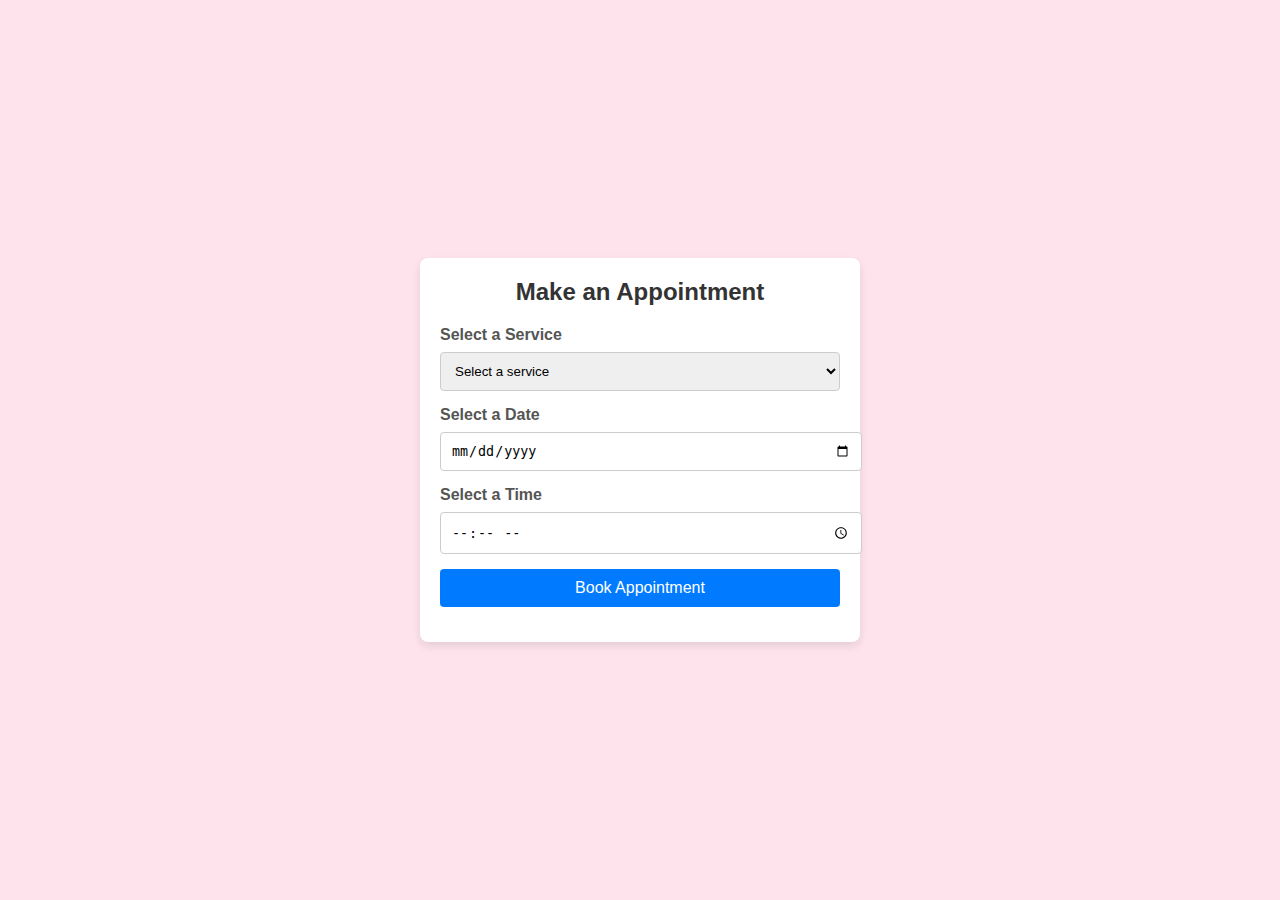
<file: appoinment.html>
<!DOCTYPE html>
<html lang="en">
<head>
   <meta charset=UTF-8 />
    <meta name=viewport content="width=device-width, initial-scale=1.0" />
    <title>Salon Appointment</title>
    <link rel="stylesheet" href="stylesappoinment.css"> <!-- Link to the external stylesheet -->
    <link rel=stylesheet href=style.css />
    <link rel=stylesheet href=style2.css />
</head>
<body>

        <form class="appointment-form" action=" https://formspree.io/f/xyzglevb" method="POST">
           

        <h2>Make an Appointment</h2>
        
        <label for="service">Select a Service</label>
        <select id="service" name="service" required>
            <option value="" disabled selected>Select a service</option>
            <option value="haircut">Eyebrow-shaping-and-tinting</option>
            <option value="hair-coloring">Facial treatments</option>
            <option value="manicure">Haircut and styling</option>
            <option value="pedicure">Hair removal</option>
            <option value="facial">Skin rejuvenation</option>
            <option value="massage">Spa treatments</option>
        </select>

        <label for="date">Select a Date</label>
        <input type="date" id="date" name="appointment-date" required>

        <label for="time">Select a Time</label>
        <input type="time" id="time" name="appointment-time" required>

        <input type="submit" value="Book Appointment">
    </form>
</body>
</html>
</file>
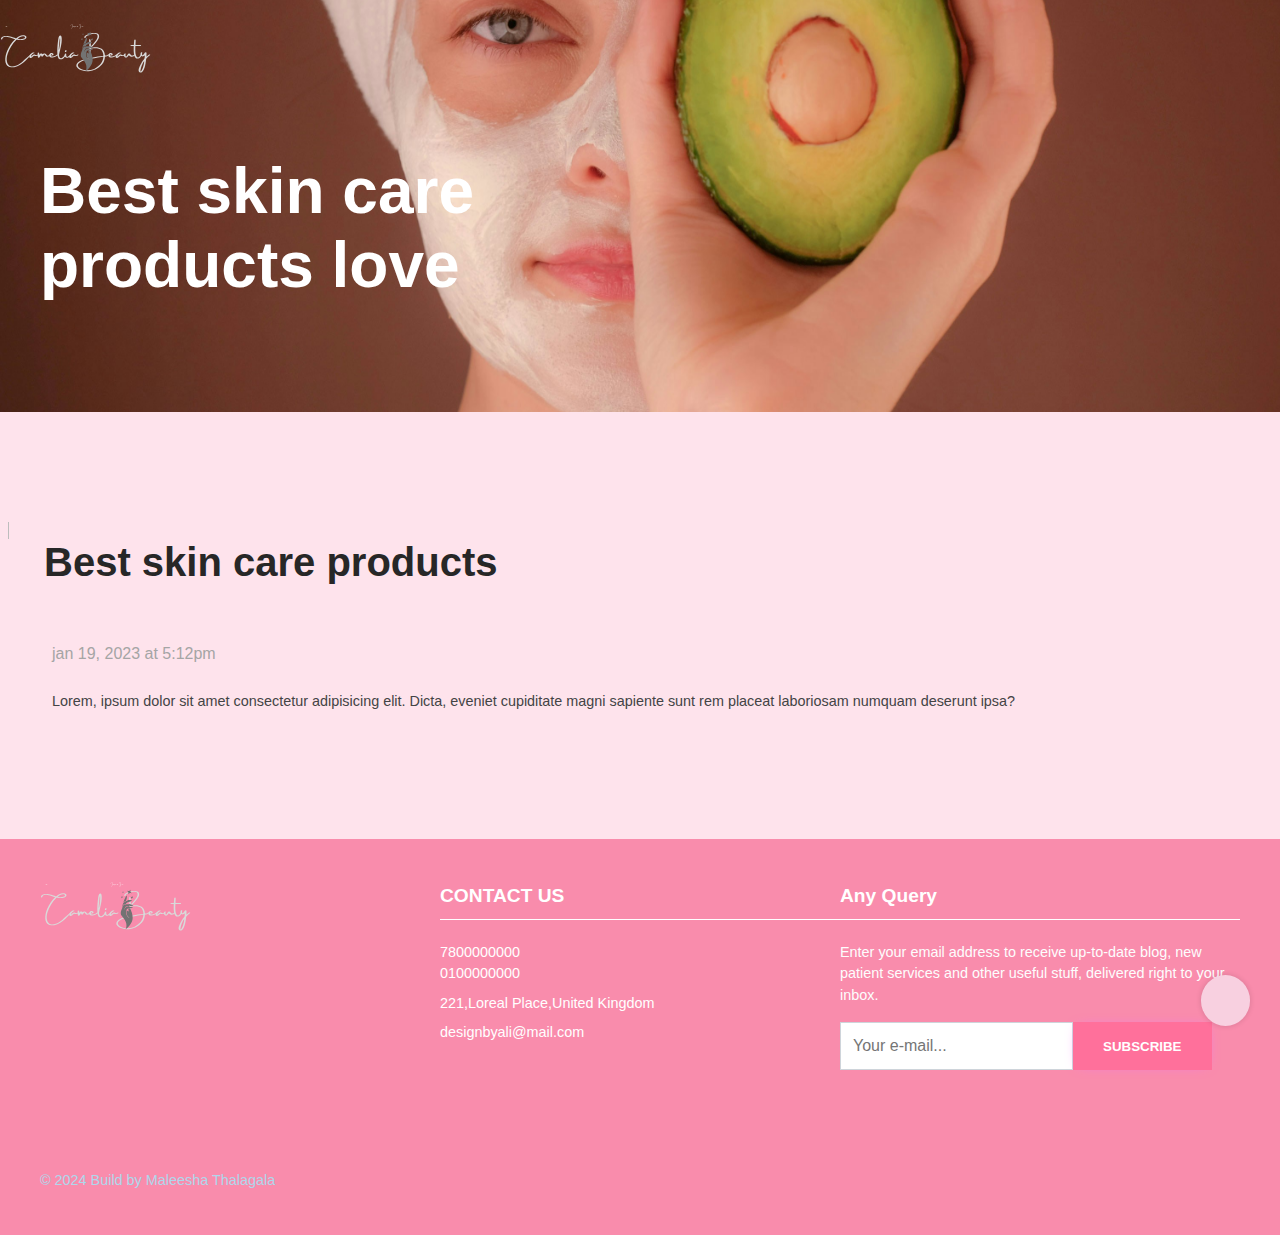
<file: blog.html>
<!DOCTYPE html>
<html lang=en>
  <head>
    <meta charset=UTF-8 />
    <meta name=viewport content="width=device-width, initial-scale=1.0" />
    <title>Glamora</title>
      <link rel="stylesheet" href="https://cdnjs.cloudflare.com/ajax/libs/font-awesome/6.4.0/css/all.min.css" integrity="sha512-iecdLmaskl7CVkqkXNQ/ZH/XLlvWZOJyj7Yy7tcenmpD1ypASozpmT/E0iPtmFIB46ZmdtAc9eNBvH0H/ZpiBw==" crossorigin="anonymous" referrerpolicy="no-referrer" />
    <link rel=stylesheet href=style.css />
    <link rel=stylesheet href=style2.css />
  </head>
  <body>
    <header class=main-header>
      <div class=main-info>
        <div class=container></div>
          <div class=row>
            <h1 class=logo>
              <a href=#>
                <img src=images/logo.svg class=logo-light />
              </a>
            </h1>
       
            </div>
          </div>
        </div>
      
    </header>
  
    <section class="fill-banner banner-blog-bg">
      <div class=container>
        <div class=row>
          <div class="col-12 col-md-10 col-xl-5">
            <h2> <br class="d-none d-xl-inline-block" />Best skin care products love</h2>
          </div>
        </div>
      </div>
    </section>
    <section class=blog>
      <div class=container>
        <div class=row>
          <h2 class=col-12>Best skin care products</h2>
          <article class="col-12">
            <div class=post>
              <h3 class=time> jan 19, 2023 at 5:12pm </h3>
              <p> Lorem, ipsum dolor sit amet consectetur adipisicing elit. Dicta, eveniet cupiditate magni sapiente sunt rem placeat laboriosam numquam deserunt ipsa? </p>
            </div>
          </article>   
        </div>
      </div>
    </section>



    
    <footer class=main-footer>
      <div class=container>
        <div class=row>
          <div class=col-4>
            <div class=footer-logo>
              <a href=#>
                <img src=images/logo.svg class=logo-light />
              </a>
            </div>
            <ul class=sns>
              <li class=icon-fb>
                <a href=#>
                  <i class="fab fa-facebook-f"></i>
                </a>
              </li>
              <li class=icon-twitter>
                <a href=#>
                  <i class="fab fa-twitter"></i>
                </a>
              </li>
              <li class=icon-instagram>
                <a href=#>
                  <i class="fab fa-instagram"></i>
                </a>
              </li>
              <li class=icon-pinterest>
                <a href=#>
                  <i class="fab fa-pinterest"></i>
                </a>
              </li>
            </ul>
          </div>
          <div class=col-4>
            <h3>CONTACT US</h3>
            <div class=contact>
              <div class=contact-icon>
                <i class="fas fa-phone-alt"></i>
              </div>
              <div class=contact-main>
                <a href=#>7800000000</a>
                <br />
                <a href=#>0100000000</a>
              </div>
            </div>
            <div class=contact>
              <div class=contact-icon>
                <i class="fas fa-map-marker-alt"></i>
              </div>
              <div class=contact-main>
                <a href=#>221,Loreal Place,United Kingdom</a>
              </div>
            </div>
            <div class=contact>
              <div class=contact-icon>
                <i class="fas fa-envelope"></i>
              </div>
              <div class=contact-main>
                <a href=#>designbyali@mail.com</a>
              </div>
            </div>
          </div>
          <div class=col-4>
            <h3>Any Query</h3>
            <p> Enter your email address to receive up-to-date blog, new patient services and other useful stuff, delivered right to your inbox. </p>
            <div class=form-group>
              <input class=form-control type=text placeholder="Your e-mail..." />
              <button class=submit-btn type=submit>Subscribe</button>
            </div>
          </div>
        </div>
        <div class=row>
          <div class=copyright> © 2024 Build by <a href=https://maleeshat.github.io/Portfolio>Maleesha Thalagala</a>
          </div>
        </div>
      </div>
    </footer>
    <div id=goTop class=goTop></div>
    <script src=jqury.min.js></script>
    <script>
      $(function() {
        $(window).scroll(function() {
          if ($(document).scrollTop() > 60) {
            $(".main-nav").addClass("sticky")
          } else {
            $(".main-nav").removeClass("sticky")
          }
        });
        $("#goTop").click(function() {
          $("html,body").animate({
            scrollTop: 0
          }, "slow");
          return false
        });
        $(window).scroll(function() {
          if ($(this).scrollTop() > 300) {
            $("#goTop").addClass("active")
          } else {
            $("#goTop").removeClass("active");
            return false
          }
        }).scroll()
      });
    </script>
  </body>
</html>
</file>
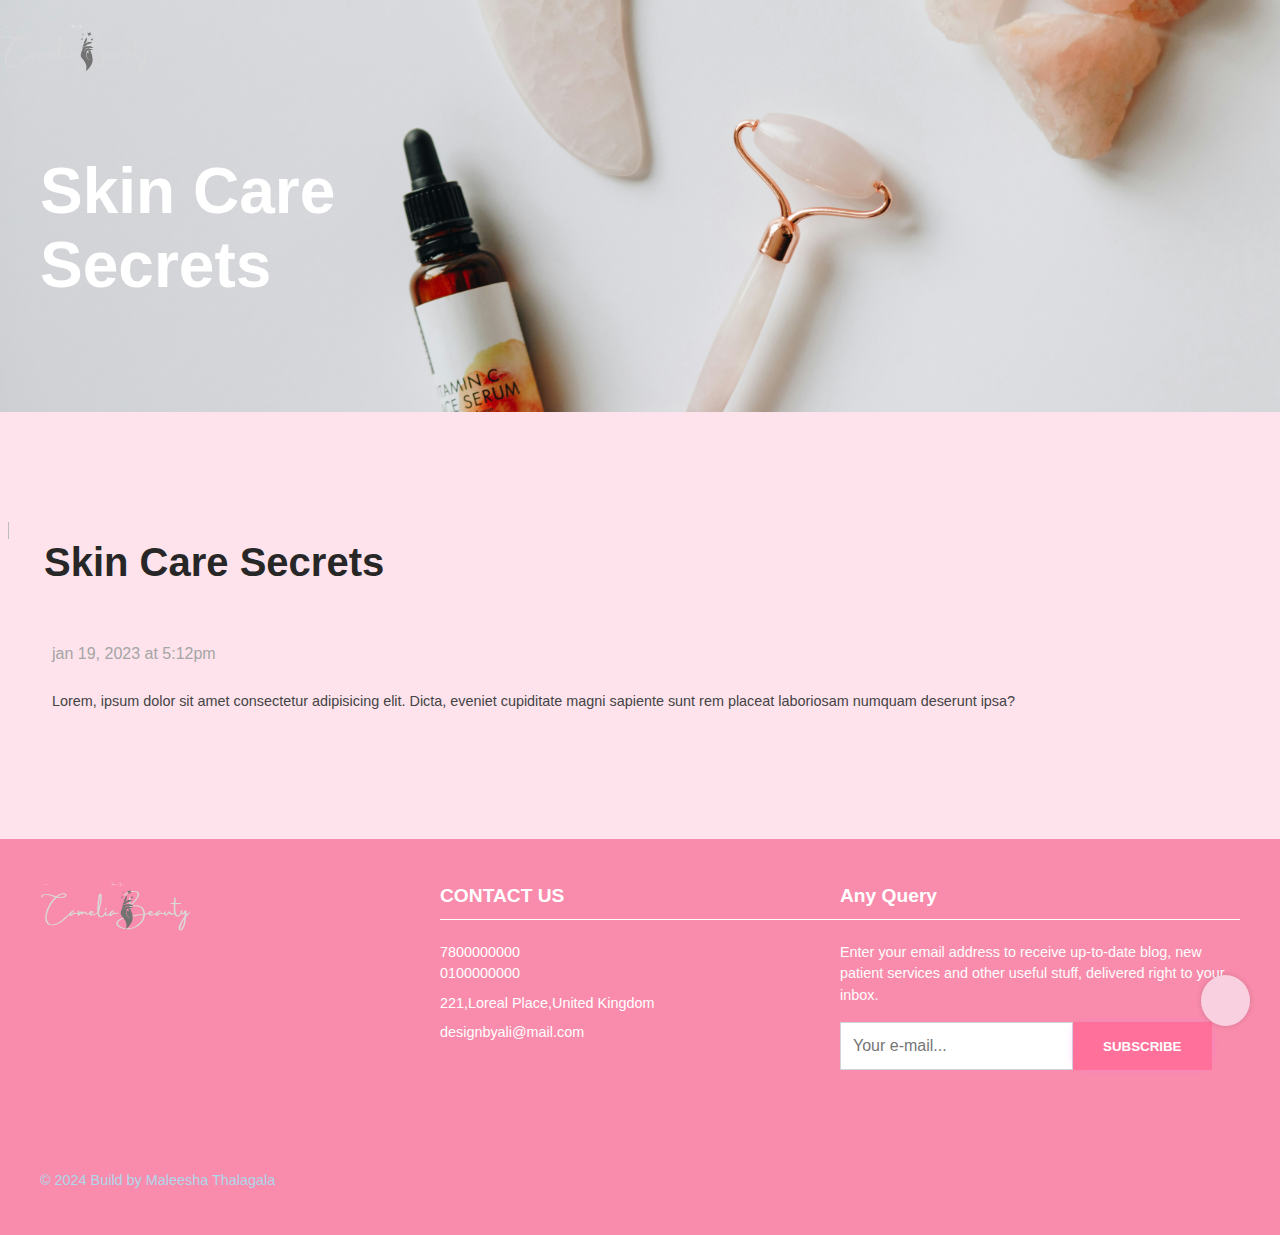
<file: blog2.html>
<!DOCTYPE html>
<html lang=en>
  <head>
    <meta charset=UTF-8 />
    <meta name=viewport content="width=device-width, initial-scale=1.0" />
    <title>Glamora</title>
      <link rel="stylesheet" href="https://cdnjs.cloudflare.com/ajax/libs/font-awesome/6.4.0/css/all.min.css" integrity="sha512-iecdLmaskl7CVkqkXNQ/ZH/XLlvWZOJyj7Yy7tcenmpD1ypASozpmT/E0iPtmFIB46ZmdtAc9eNBvH0H/ZpiBw==" crossorigin="anonymous" referrerpolicy="no-referrer" />
    <link rel=stylesheet href=style.css />
    <link rel=stylesheet href=style2.css />
  </head>
  <body>
    <header class=main-header>
      <div class=main-info>
        <div class=container></div>
          <div class=row>
            <h1 class=logo>
              <a href=#>
                <img src=images/logo.svg class=logo-light />
              </a>
            </h1>
       
            </div>
          </div>
        </div>
      
    </header>
  
    <section class="fill-banner banner-blog2-bg">
      <div class=container>
        <div class=row>
          <div class="col-12 col-md-10 col-xl-5">
            <h2> <br class="d-none d-xl-inline-block" />Skin Care Secrets  </h2>
          </div>
        </div>
      </div>
    </section>
    <section class=blog>
      <div class=container>
        <div class=row>
          <h2 class=col-12>Skin Care Secrets</h2>
          <article class="col-12">
            <div class=post>
              <h3 class=time> jan 19, 2023 at 5:12pm </h3>
              <p> Lorem, ipsum dolor sit amet consectetur adipisicing elit. Dicta, eveniet cupiditate magni sapiente sunt rem placeat laboriosam numquam deserunt ipsa? </p>
            </div>
          </article>   
        </div>
      </div>
    </section>



    
    <footer class=main-footer>
      <div class=container>
        <div class=row>
          <div class=col-4>
            <div class=footer-logo>
              <a href=#>
                <img src=images/logo.svg class=logo-light />
              </a>
            </div>
            <ul class=sns>
              <li class=icon-fb>
                <a href=#>
                  <i class="fab fa-facebook-f"></i>
                </a>
              </li>
              <li class=icon-twitter>
                <a href=#>
                  <i class="fab fa-twitter"></i>
                </a>
              </li>
              <li class=icon-instagram>
                <a href=#>
                  <i class="fab fa-instagram"></i>
                </a>
              </li>
              <li class=icon-pinterest>
                <a href=#>
                  <i class="fab fa-pinterest"></i>
                </a>
              </li>
            </ul>
          </div>
          <div class=col-4>
            <h3>CONTACT US</h3>
            <div class=contact>
              <div class=contact-icon>
                <i class="fas fa-phone-alt"></i>
              </div>
              <div class=contact-main>
                <a href=#>7800000000</a>
                <br />
                <a href=#>0100000000</a>
              </div>
            </div>
            <div class=contact>
              <div class=contact-icon>
                <i class="fas fa-map-marker-alt"></i>
              </div>
              <div class=contact-main>
                <a href=#>221,Loreal Place,United Kingdom</a>
              </div>
            </div>
            <div class=contact>
              <div class=contact-icon>
                <i class="fas fa-envelope"></i>
              </div>
              <div class=contact-main>
                <a href=#>designbyali@mail.com</a>
              </div>
            </div>
          </div>
          <div class=col-4>
            <h3>Any Query</h3>
            <p> Enter your email address to receive up-to-date blog, new patient services and other useful stuff, delivered right to your inbox. </p>
            <div class=form-group>
              <input class=form-control type=text placeholder="Your e-mail..." />
              <button class=submit-btn type=submit>Subscribe</button>
            </div>
          </div>
        </div>
        <div class=row>
          <div class=copyright> © 2024 Build by <a href=https://maleeshat.github.io/Portfolio>Maleesha Thalagala</a>
          </div>
        </div>
      </div>
    </footer>
    <div id=goTop class=goTop></div>
    <script src=jqury.min.js></script>
    <script>
      $(function() {
        $(window).scroll(function() {
          if ($(document).scrollTop() > 60) {
            $(".main-nav").addClass("sticky")
          } else {
            $(".main-nav").removeClass("sticky")
          }
        });
        $("#goTop").click(function() {
          $("html,body").animate({
            scrollTop: 0
          }, "slow");
          return false
        });
        $(window).scroll(function() {
          if ($(this).scrollTop() > 300) {
            $("#goTop").addClass("active")
          } else {
            $("#goTop").removeClass("active");
            return false
          }
        }).scroll()
      });
    </script>
  </body>
</html>
</file>
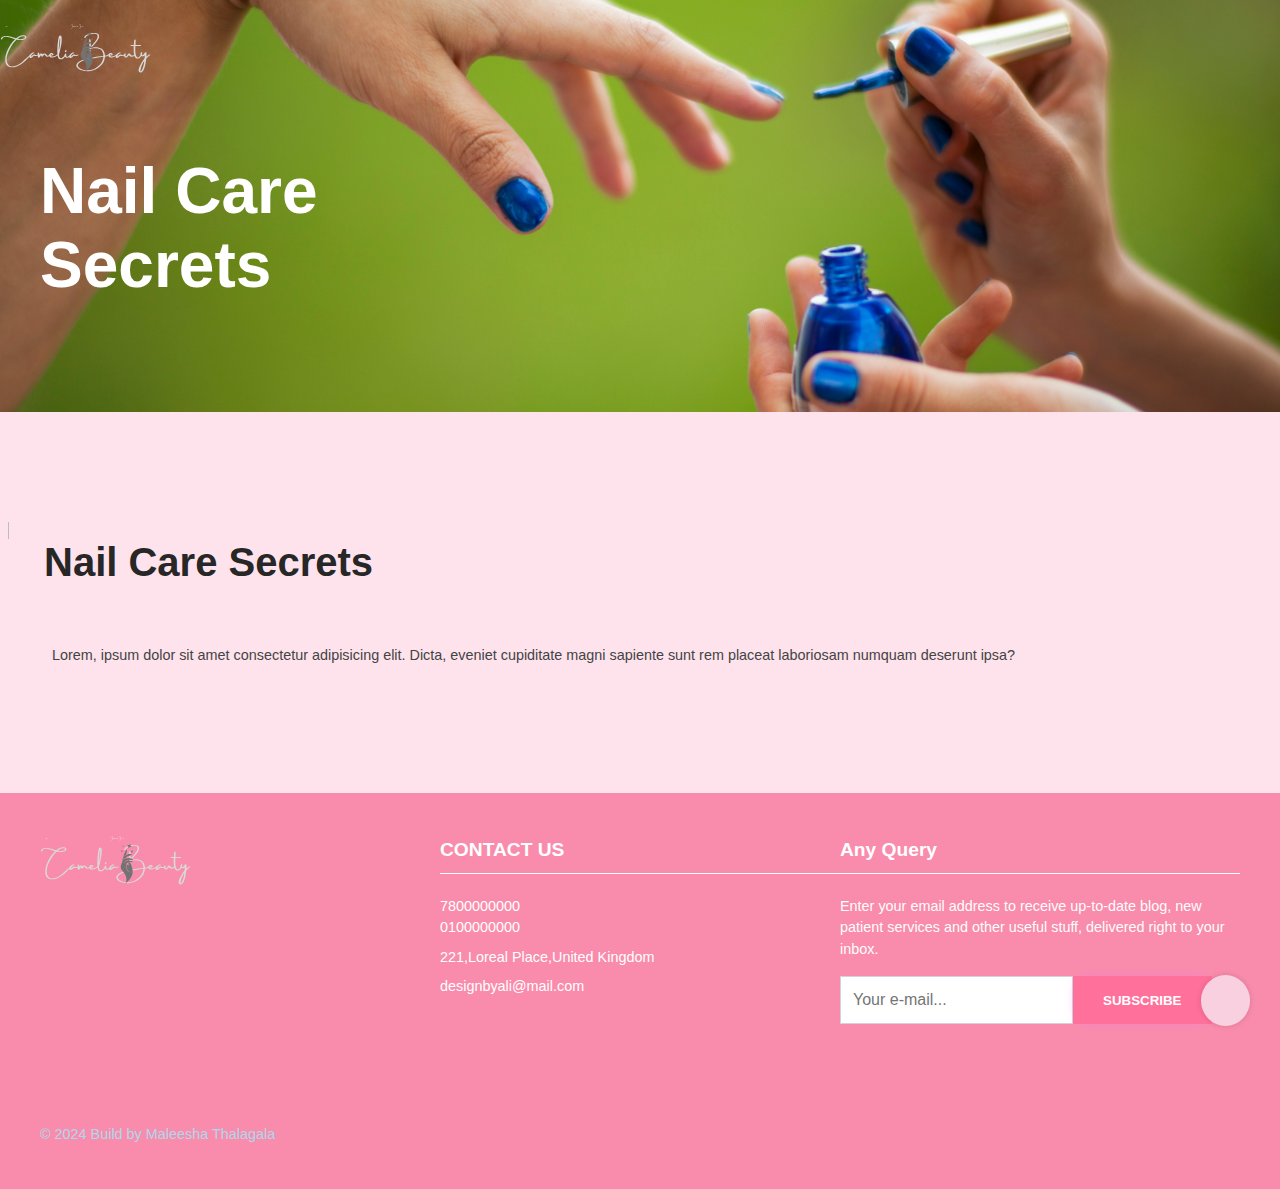
<file: blog3.html>
<!DOCTYPE html>
<html lang=en>
  <head>
    <meta charset=UTF-8 />
    <meta name=viewport content="width=device-width, initial-scale=1.0" />
    <title>Glamora</title>
      <link rel="stylesheet" href="https://cdnjs.cloudflare.com/ajax/libs/font-awesome/6.4.0/css/all.min.css" integrity="sha512-iecdLmaskl7CVkqkXNQ/ZH/XLlvWZOJyj7Yy7tcenmpD1ypASozpmT/E0iPtmFIB46ZmdtAc9eNBvH0H/ZpiBw==" crossorigin="anonymous" referrerpolicy="no-referrer" />
    <link rel=stylesheet href=style.css />
    <link rel=stylesheet href=style2.css />
  </head>
  <body>
    <header class=main-header>
      <div class=main-info>
        <div class=container></div>
          <div class=row>
            <h1 class=logo>
              <a href=#>
                <img src=images/logo.svg class=logo-light />
              </a>
            </h1>
       
            </div>
          </div>
        </div>
      
    </header>
  
    <section class="fill-banner banner-Nailcare-bg">
      <div class=container>
        <div class=row>
          <div class="col-12 col-md-10 col-xl-5">
            <h2> <br class="d-none d-xl-inline-block" />Nail Care Secrets  </h2>
          </div>
        </div>
      </div>
    </section>
    <section class=blog>
      <div class=container>
        <div class=row>
          <h2 class=col-12>Nail Care Secrets</h2>
          <article class="col-12">
            <div class=post>
              <p> Lorem, ipsum dolor sit amet consectetur adipisicing elit. Dicta, eveniet cupiditate magni sapiente sunt rem placeat laboriosam numquam deserunt ipsa? </p>
            </div>
          </article>   
        </div>
      </div>
    </section>



    
    <footer class=main-footer>
      <div class=container>
        <div class=row>
          <div class=col-4>
            <div class=footer-logo>
              <a href=#>
                <img src=images/logo.svg class=logo-light />
              </a>
            </div>
            <ul class=sns>
              <li class=icon-fb>
                <a href=#>
                  <i class="fab fa-facebook-f"></i>
                </a>
              </li>
              <li class=icon-twitter>
                <a href=#>
                  <i class="fab fa-twitter"></i>
                </a>
              </li>
              <li class=icon-instagram>
                <a href=#>
                  <i class="fab fa-instagram"></i>
                </a>
              </li>
              <li class=icon-pinterest>
                <a href=#>
                  <i class="fab fa-pinterest"></i>
                </a>
              </li>
            </ul>
          </div>
          <div class=col-4>
            <h3>CONTACT US</h3>
            <div class=contact>
              <div class=contact-icon>
                <i class="fas fa-phone-alt"></i>
              </div>
              <div class=contact-main>
                <a href=#>7800000000</a>
                <br />
                <a href=#>0100000000</a>
              </div>
            </div>
            <div class=contact>
              <div class=contact-icon>
                <i class="fas fa-map-marker-alt"></i>
              </div>
              <div class=contact-main>
                <a href=#>221,Loreal Place,United Kingdom</a>
              </div>
            </div>
            <div class=contact>
              <div class=contact-icon>
                <i class="fas fa-envelope"></i>
              </div>
              <div class=contact-main>
                <a href=#>designbyali@mail.com</a>
              </div>
            </div>
          </div>
          <div class=col-4>
            <h3>Any Query</h3>
            <p> Enter your email address to receive up-to-date blog, new patient services and other useful stuff, delivered right to your inbox. </p>
            <div class=form-group>
              <input class=form-control type=text placeholder="Your e-mail..." />
              <button class=submit-btn type=submit>Subscribe</button>
            </div>
          </div>
        </div>
        <div class=row>
          <div class=copyright> © 2024 Build by <a href=https://maleeshat.github.io/Portfolio>Maleesha Thalagala</a>
          </div>
        </div>
      </div>
    </footer>
    <div id=goTop class=goTop></div>
    <script src=jqury.min.js></script>
    <script>
      $(function() {
        $(window).scroll(function() {
          if ($(document).scrollTop() > 60) {
            $(".main-nav").addClass("sticky")
          } else {
            $(".main-nav").removeClass("sticky")
          }
        });
        $("#goTop").click(function() {
          $("html,body").animate({
            scrollTop: 0
          }, "slow");
          return false
        });
        $(window).scroll(function() {
          if ($(this).scrollTop() > 300) {
            $("#goTop").addClass("active")
          } else {
            $("#goTop").removeClass("active");
            return false
          }
        }).scroll()
      });
    </script>
  </body>
</html>
</file>
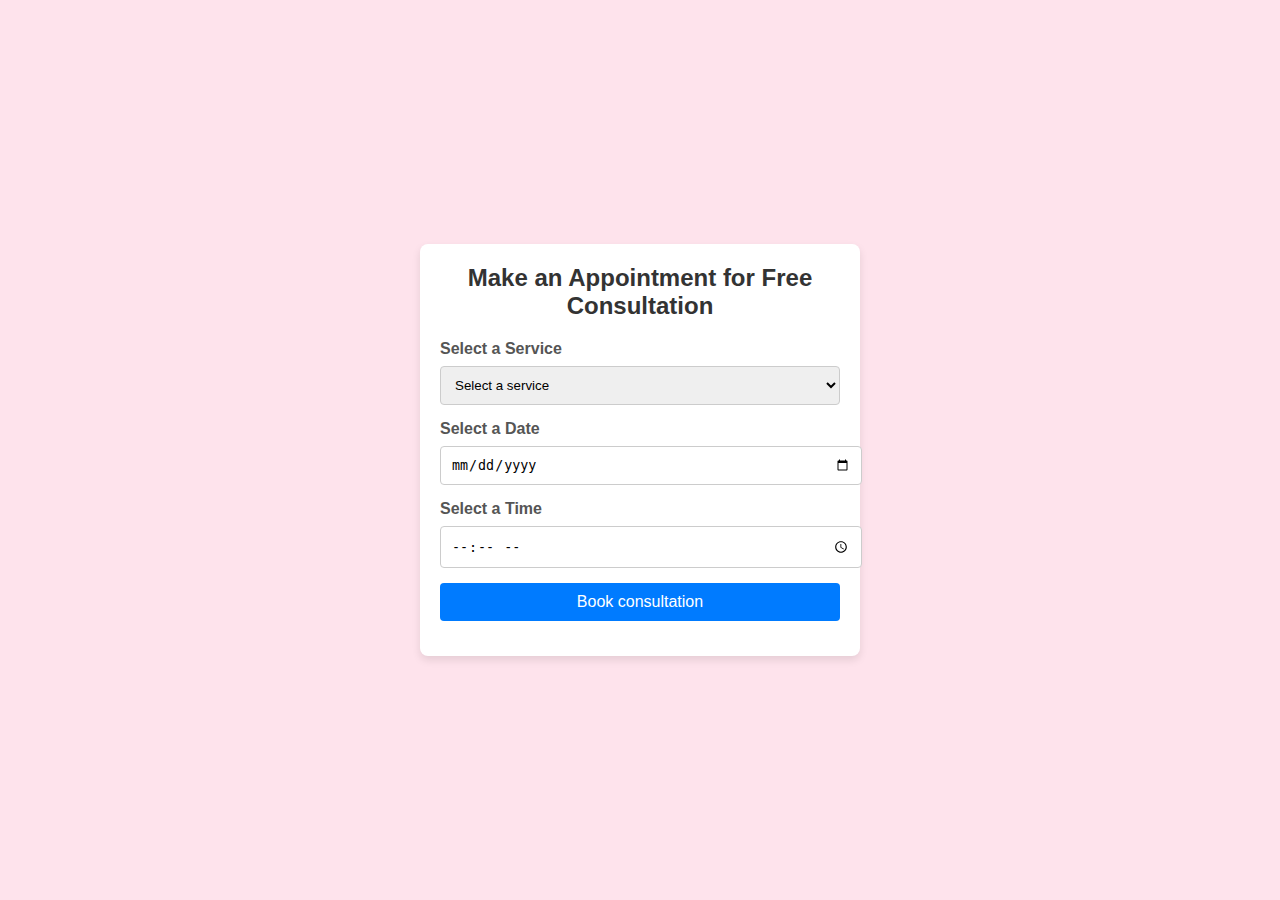
<file: Consultation.html>
<!DOCTYPE html>
<html lang="en">
<head>
   <meta charset=UTF-8 />
    <meta name=viewport content="width=device-width, initial-scale=1.0" />
    <title>Salon Appointment</title>
    <link rel="stylesheet" href="stylesappoinment.css"> <!-- Link to the external stylesheet -->
    <link rel=stylesheet href=style.css />
    <link rel=stylesheet href=style2.css />
</head>
<body>

    <form class="appointment-form" action="#" method="post">
        <h2>Make an Appointment for Free Consultation</h2>
        
        <label for="service">Select a Service</label>
        <select id="service" name="service" required>
            <option value="" disabled selected>Select a service</option>
            <option value="haircut">Eyebrow-shaping-and-tinting</option>
            <option value="hair-coloring">Facial treatments</option>
            <option value="manicure">Haircut and styling</option>
            <option value="pedicure">Hair removal</option>
            <option value="facial">Skin rejuvenation</option>
            <option value="massage">Spa treatments</option>
        </select>

        <label for="date">Select a Date</label>
        <input type="date" id="date" name="appointment-date" required>

        <label for="time">Select a Time</label>
        <input type="time" id="time" name="appointment-time" required>

        <input type="submit" value="Book consultation">
    </form>
</body>
</html>
</file>
<file: stylesappoinment.css>
body {
    font-family: Arial, sans-serif;
    display: flex;
    justify-content: center;
    align-items: center;
    height: 100vh;
    margin: 0;
    background-color: #fee3ec;
}

.appointment-form {
    background: #fff;
    padding: 20px;
    border-radius: 8px;
    box-shadow: 0 4px 8px rgba(0, 0, 0, 0.1);
    width: 100%;
    max-width: 400px;
}

.appointment-form h2 {
    margin-bottom: 20px;
    font-size: 24px;
    color: #333;
    text-align: center;
}

.appointment-form label {
    display: block;
    margin-bottom: 8px;
    font-weight: bold;
    color: #555;
}

.appointment-form select,
.appointment-form input[type="date"],
.appointment-form input[type="time"],
.appointment-form input[type="submit"] {
    width: 100%;
    padding: 10px;
    margin-bottom: 15px;
    border: 1px solid #ccc;
    border-radius: 4px;
}

.appointment-form input[type="submit"] {
    background-color: #007bff;
    color: white;
    border: none;
    cursor: pointer;
    font-size: 16px;
}

.appointment-form input[type="submit"]:hover {
    background-color: #0056b3;
}
</file>
